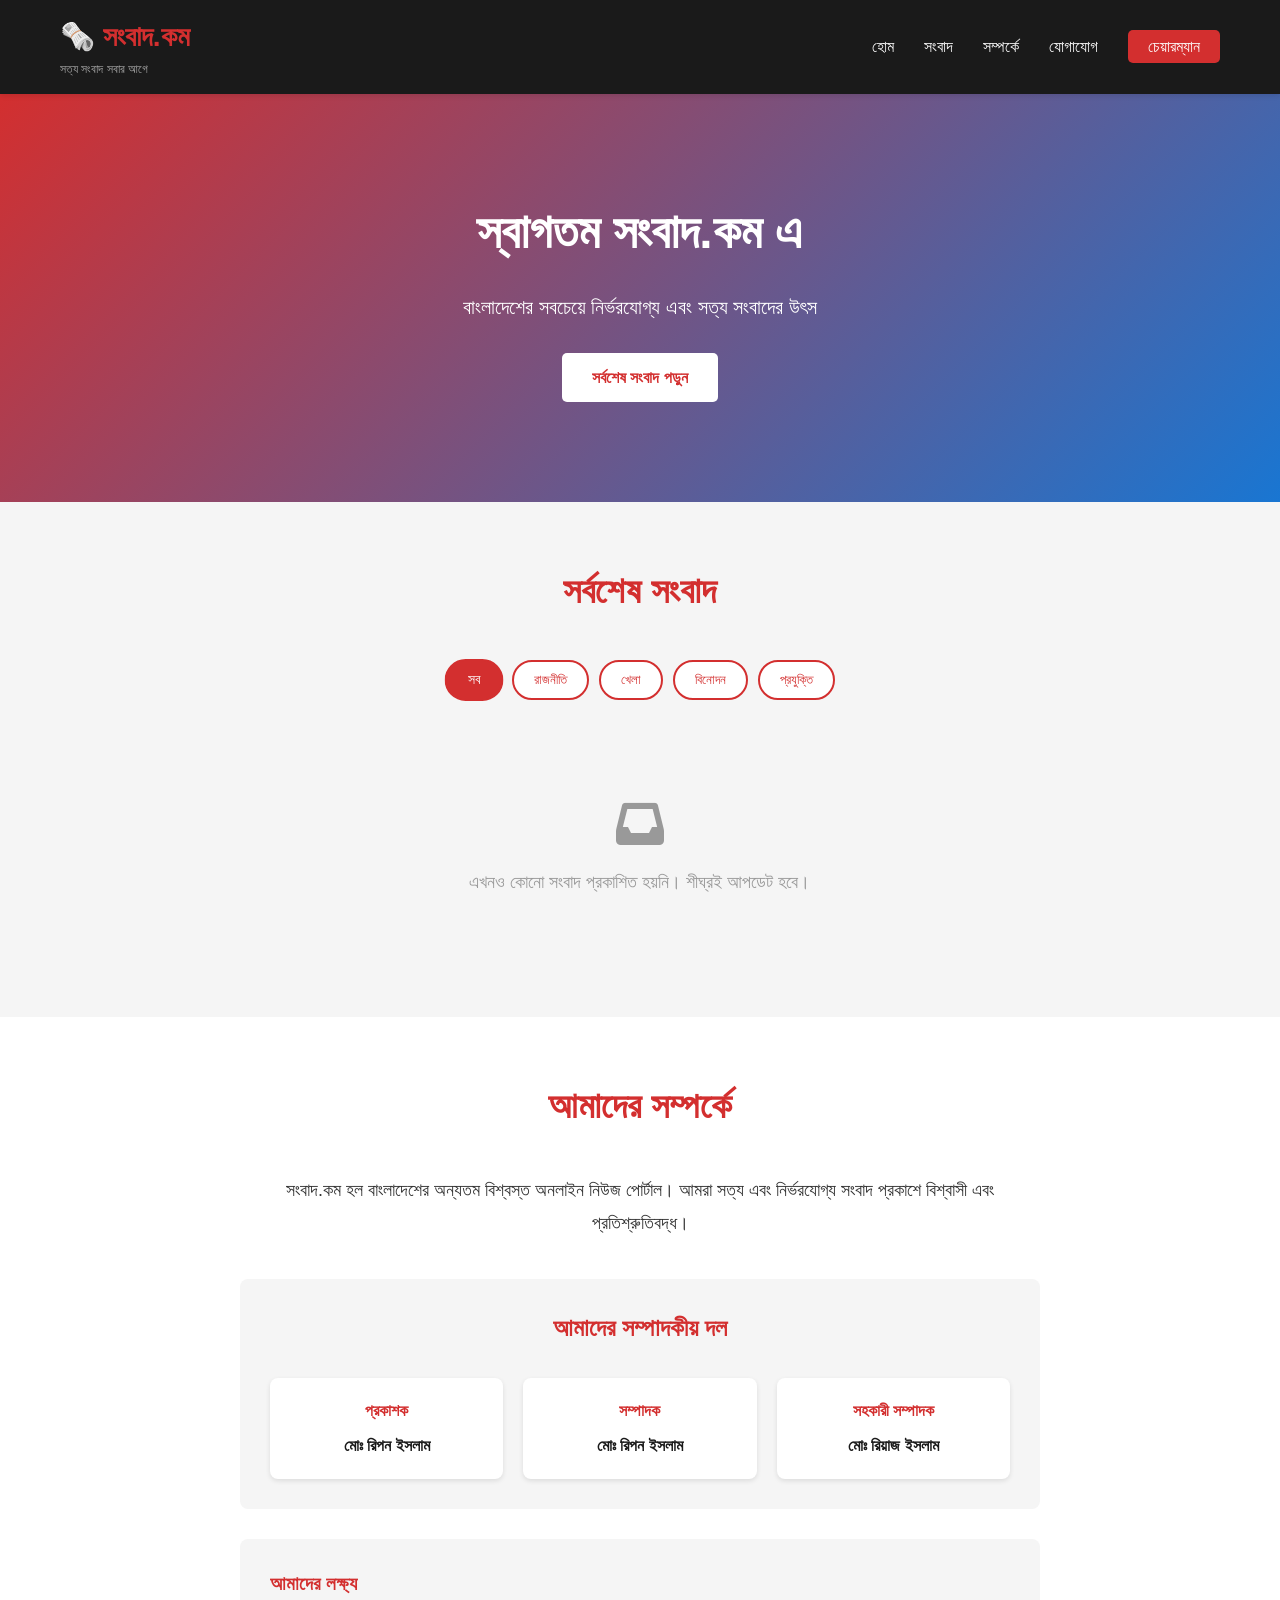
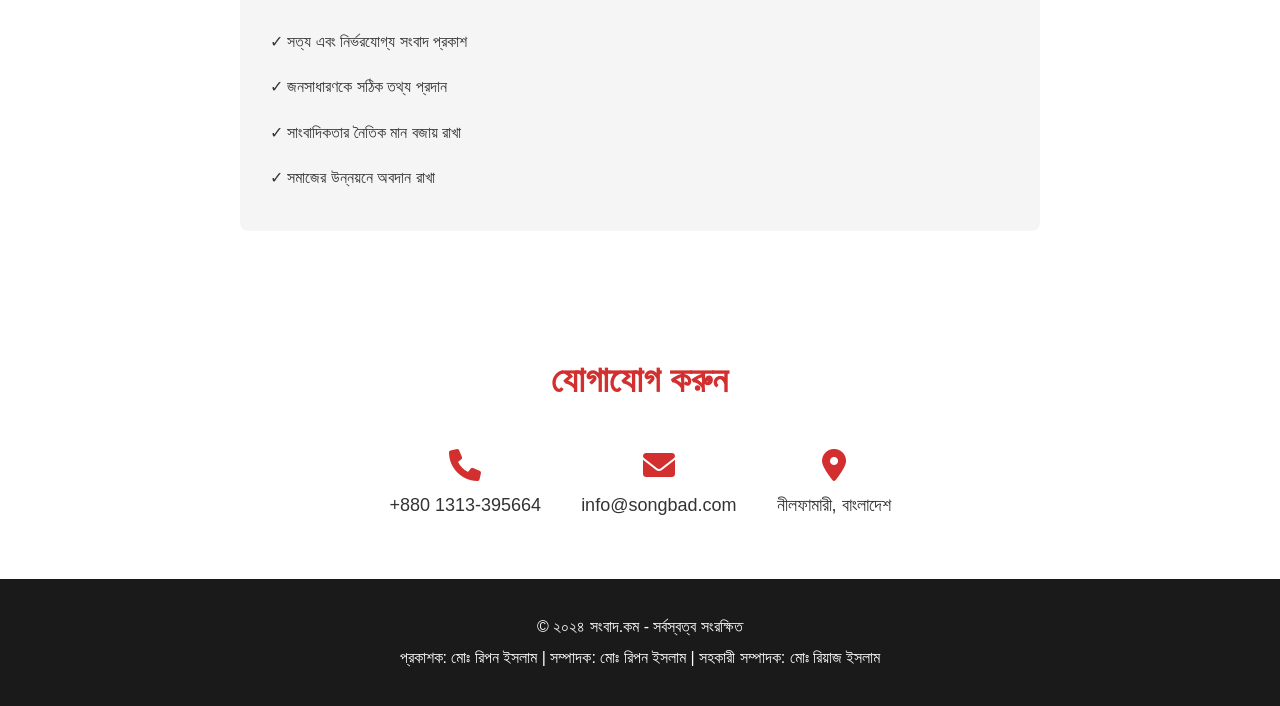
<file: index.html>
<!DOCTYPE html>
<html lang="bn">
<head>
    <meta charset="UTF-8">
    <meta name="viewport" content="width=device-width, initial-scale=1.0">
    <title>সংবাদ.কম - সত্য সংবাদ সবার আগে</title>
    <link rel="stylesheet" href="style.css">
    <link rel="stylesheet" href="https://cdnjs.cloudflare.com/ajax/libs/font-awesome/6.0.0/css/all.min.css">
</head>
<body>
    <!-- নেভিগেশন বার -->
    <nav class="navbar">
        <div class="container">
            <div class="nav-content">
                <div class="logo">
                    <h1>🗞️ সংবাদ.কম</h1>
                    <p>সত্য সংবাদ সবার আগে</p>
                </div>
                <ul class="nav-menu">
                    <li><a href="#home">হোম</a></li>
                    <li><a href="#news">সংবাদ</a></li>
                    <li><a href="#about">সম্পর্কে</a></li>
                    <li><a href="#contact">যোগাযোগ</a></li>
                    <li><a href="login.html" class="btn-login">চেয়ারম্যান</a></li>
                </ul>
            </div>
        </div>
    </nav>

    <!-- হিরো সেকশন -->
    <section class="hero" id="home">
        <div class="hero-content">
            <h2>স্বাগতম সংবাদ.কম এ</h2>
            <p>বাংলাদেশের সবচেয়ে নির্ভরযোগ্য এবং সত্য সংবাদের উৎস</p>
            <a href="#news" class="btn btn-primary">সর্বশেষ সংবাদ পড়ুন</a>
        </div>
    </section>

    <!-- সংবাদ সেকশন -->
    <section class="news-section" id="news">
        <div class="container">
            <h2>সর্বশেষ সংবাদ</h2>
            <div class="filter-buttons">
                <button class="filter-btn active" onclick="filterNews('all')">সব</button>
                <button class="filter-btn" onclick="filterNews('রাজনীতি')">রাজনীতি</button>
                <button class="filter-btn" onclick="filterNews('খেলা')">খেলা</button>
                <button class="filter-btn" onclick="filterNews('বিনোদন')">বিনোদন</button>
                <button class="filter-btn" onclick="filterNews('প্রযুক্তি')">প্রযুক্তি</button>
            </div>
            <div class="news-grid" id="newsContainer">
                <!-- সংবাদ এখানে লোড হবে -->
            </div>
        </div>
    </section>

    <!-- সম্পর্কে সেকশন -->
    <section class="about-section" id="about">
        <div class="container">
            <h2>আমাদের সম্পর্কে</h2>
            <div class="about-content">
                <p>সংবাদ.কম হল বাংলাদেশের অন্যতম বিশ্বস্ত অনলাইন নিউজ পোর্টাল। আমরা সত্য এবং নির্ভরযোগ্য সংবাদ প্রকাশে বিশ্বাসী এবং প্রতিশ্রুতিবদ্ধ।</p>
                
                <div class="team-info">
                    <h3>আমাদের সম্পাদকীয় দল</h3>
                    <div class="team-members">
                        <div class="team-member">
                            <h4>প্রকাশক</h4>
                            <p>মোঃ রিপন ইসলাম</p>
                        </div>
                        <div class="team-member">
                            <h4>সম্পাদক</h4>
                            <p>মোঃ রিপন ইসলাম</p>
                        </div>
                        <div class="team-member">
                            <h4>সহকারী সম্পাদক</h4>
                            <p>মোঃ রিয়াজ ইসলাম</p>
                        </div>
                    </div>
                </div>

                <div class="mission">
                    <h3>আমাদের লক্ষ্য</h3>
                    <ul>
                        <li>✓ সত্য এবং নির্ভরযোগ্য সংবাদ প্রকাশ</li>
                        <li>✓ জনসাধারণকে সঠিক তথ্য প্রদান</li>
                        <li>✓ সাংবাদিকতার নৈতিক মান বজায় রাখা</li>
                        <li>✓ সমাজের উন্নয়নে অবদান রাখা</li>
                    </ul>
                </div>
            </div>
        </div>
    </section>

    <!-- যোগাযোগ সেকশন -->
    <section class="contact-section" id="contact">
        <div class="container">
            <h2>যোগাযোগ করুন</h2>
            <div class="contact-info">
                <div class="contact-item">
                    <i class="fas fa-phone"></i>
                    <p>+880 1313-395664</p>
                </div>
                <div class="contact-item">
                    <i class="fas fa-envelope"></i>
                    <p>info@songbad.com</p>
                </div>
                <div class="contact-item">
                    <i class="fas fa-map-marker-alt"></i>
                    <p>নীলফামারী, বাংলাদেশ</p>
                </div>
            </div>
        </div>
    </section>

    <!-- ফুটার -->
    <footer>
        <div class="footer-content">
            <p>&copy; ২০২৪ সংবাদ.কম - সর্বস্বত্ব সংরক্ষিত</p>
            <p>প্রকাশক: মোঃ রিপন ইসলাম | সম্পাদক: মোঃ রিপন ইসলাম | সহকারী সম্পাদক: মোঃ রিয়াজ ইসলাম</p>
        </div>
    </footer>

    <script src="app.js"></script>
</body>
</html>
</file>
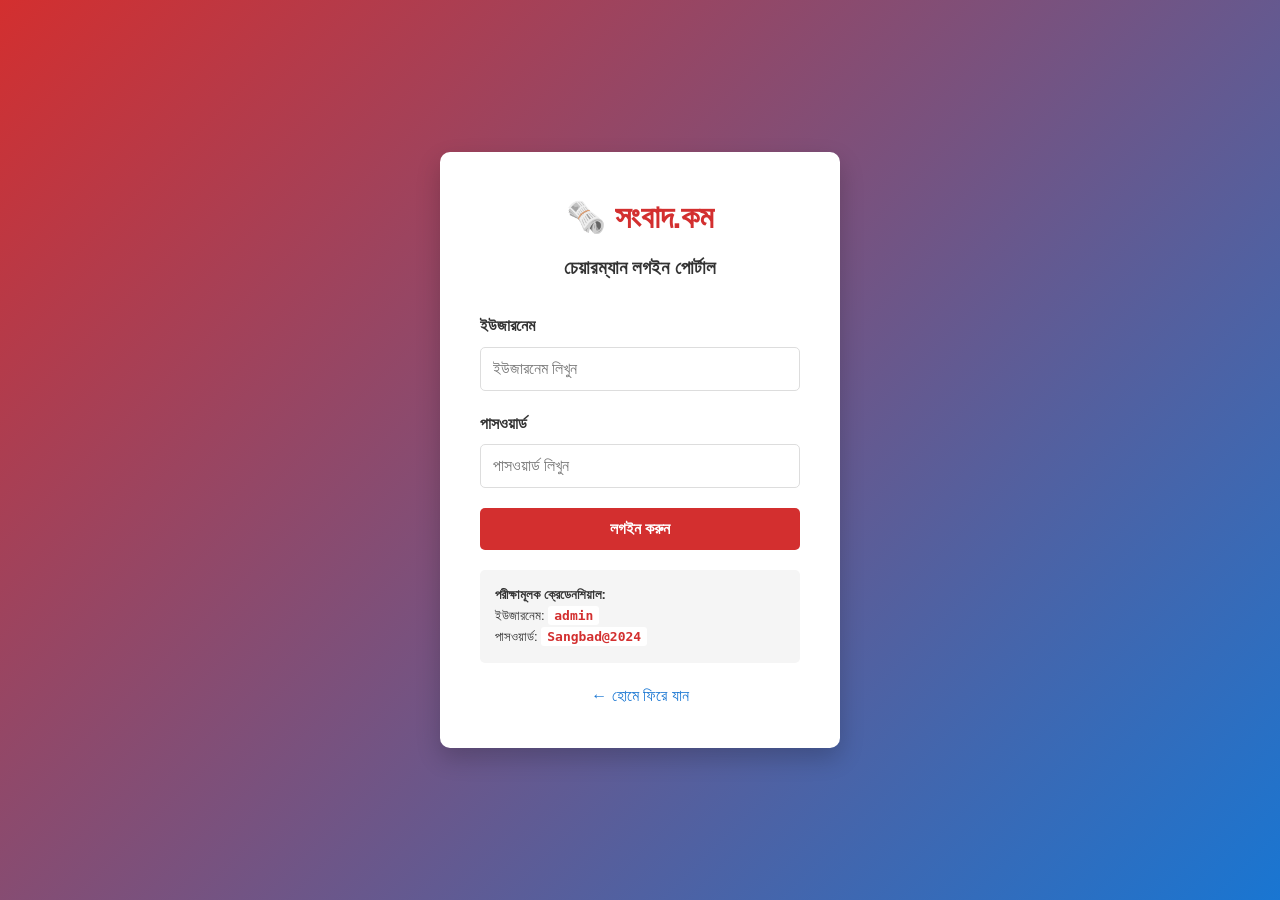
<file: dashboard.html>
<!DOCTYPE html>
<html lang="bn">
<head>
    <meta charset="UTF-8">
    <meta name="viewport" content="width=device-width, initial-scale=1.0">
    <title>ড্যাশবোর্ড - সংবাদ.কম</title>
    <link rel="stylesheet" href="style.css">
    <link rel="stylesheet" href="https://cdnjs.cloudflare.com/ajax/libs/font-awesome/6.0.0/css/all.min.css">
</head>
<body>
    <!-- নেভিগেশন -->
    <nav class="navbar">
        <div class="container">
            <div class="nav-content">
                <div class="logo">
                    <h1>🗞️ সংবাদ.কম</h1>
                    <p>চেয়ারম্যান ড্যাশবোর্ড</p>
                </div>
                <ul class="nav-menu">
                    <li><a href="index.html">← হোমে যান</a></li>
                    <li><a href="#" onclick="logout()" class="btn-logout">লগআউট</a></li>
                </ul>
            </div>
        </div>
    </nav>

    <!-- মূল কনটেন্ট -->
    <div class="dashboard-container">
        <aside class="sidebar">
            <div class="sidebar-menu">
                <a href="#" onclick="showSection('add-news')" class="menu-item active">
                    <i class="fas fa-plus-circle"></i> নতুন সংবাদ যোগ করুন
                </a>
                <a href="#" onclick="showSection('manage-news')" class="menu-item">
                    <i class="fas fa-list"></i> সংবাদ পরিচালনা করুন
                </a>
                <a href="#" onclick="showSection('profile')" class="menu-item">
                    <i class="fas fa-user-circle"></i> প্রোফাইল
                </a>
                <a href="#" onclick="showSection('statistics')" class="menu-item">
                    <i class="fas fa-chart-bar"></i> পরিসংখ্যান
                </a>
            </div>
        </aside>

        <main class="dashboard-content">
            <!-- নতুন সংবাদ যোগ করুন -->
            <section id="add-news" class="dashboard-section active">
                <h2><i class="fas fa-plus-circle"></i> নতুন সংবাদ যোগ করুন</h2>
                <form id="addNewsForm" class="news-form">
                    <div class="form-group">
                        <label>সংবাদের শিরোনাম *</label>
                        <input type="text" id="newsTitle" placeholder="আকর্ষণীয় শিরোনাম লিখুন" required>
                    </div>

                    <div class="form-group">
                        <label>বিস্তারিত বর্ণনা *</label>
                        <textarea id="newsDescription" placeholder="সংবাদের সম্পূর্ণ বর্ণনা লিখুন" rows="8" required></textarea>
                    </div>

                    <div class="form-row">
                        <div class="form-group">
                            <label>ক্যাটাগরি নির্বাচন করুন *</label>
                            <select id="newsCategory" required>
                                <option value="">-- নির্বাচন করুন --</option>
                                <option value="রাজনীতি">রাজনীতি</option>
                                <option value="খেলা">খেলা</option>
                                <option value="বিনোদন">বিনোদন</option>
                                <option value="প্রযুক্তি">প্রযুক্তি</option>
                                <option value="অর্থনীতি">অর্থনীতি</option>
                            </select>
                        </div>

                        <div class="form-group">
                            <label>সংবাদের গুরুত্ব</label>
                            <select id="newsImportance">
                                <option value="সাধারণ">সাধারণ</option>
                                <option value="গুরুত্বপূর্ণ">গুরুত্বপূর্ণ</option>
                                <option value="জরুরি">জরুরি</option>
                            </select>
                        </div>
                    </div>

                    <div class="form-group">
                        <label>ছবি আপলোড করুন (ঐচ্ছিক)</label>
                        <input type="file" id="newsImage" accept="image/*">
                        <small>সর্বোত্তম আকার: ৮০০x৪০০ পিক্সেল</small>
                    </div>

                    <button type="submit" class="btn btn-primary">✓ সংবাদ প্রকাশ করুন</button>
                </form>
                <div id="addNewsMessage"></div>
            </section>

            <!-- সংবাদ পরিচালনা করুন -->
            <section id="manage-news" class="dashboard-section">
                <h2><i class="fas fa-list"></i> সংবাদ পরিচালনা করুন</h2>
                <div id="newsList" class="news-management-list">
                    <!-- সংবাদ তালিকা এখানে লোড হবে -->
                </div>
            </section>

            <!-- প্রোফাইল -->
            <section id="profile" class="dashboard-section">
                <h2><i class="fas fa-user-circle"></i> চেয়ারম্যান প্রোফাইল</h2>
                <div class="profile-info">
                    <div class="profile-card">
                        <h3>প্রকাশক</h3>
                        <p class="profile-value">মোঃ রিপন ইসলাম</p>
                    </div>
                    <div class="profile-card">
                        <h3>সম্পাদক</h3>
                        <p class="profile-value">মোঃ রিপন ইসলাম</p>
                    </div>
                    <div class="profile-card">
                        <h3>সহকারী সম্পাদক</h3>
                        <p class="profile-value">মোঃ রিয়াজ ইসলাম</p>
                    </div>
                    <div class="profile-card">
                        <h3>পোর্টাল নাম</h3>
                        <p class="profile-value">সংবাদ.কম</p>
                    </div>
                </div>
            </section>

            <!-- পরিসংখ্যান -->
            <section id="statistics" class="dashboard-section">
                <h2><i class="fas fa-chart-bar"></i> পরিসংখ্যান</h2>
                <div class="statistics-container">
                    <div class="stat-card">
                        <i class="fas fa-newspaper"></i>
                        <h3 id="totalNews">০</h3>
                        <p>মোট সংবাদ</p>
                    </div>
                    <div class="stat-card">
                        <i class="fas fa-layer-group"></i>
                        <h3 id="totalCategories">৫</h3>
                        <p>মোট ক্যাটাগরি</p>
                    </div>
                    <div class="stat-card">
                        <i class="fas fa-calendar-alt"></i>
                        <h3 id="todayNews">০</h3>
                        <p>আজকের সংবাদ</p>
                    </div>
                </div>
            </section>
        </main>
    </div>

    <script src="dashboard.js"></script>
</body>
</html>
</file>
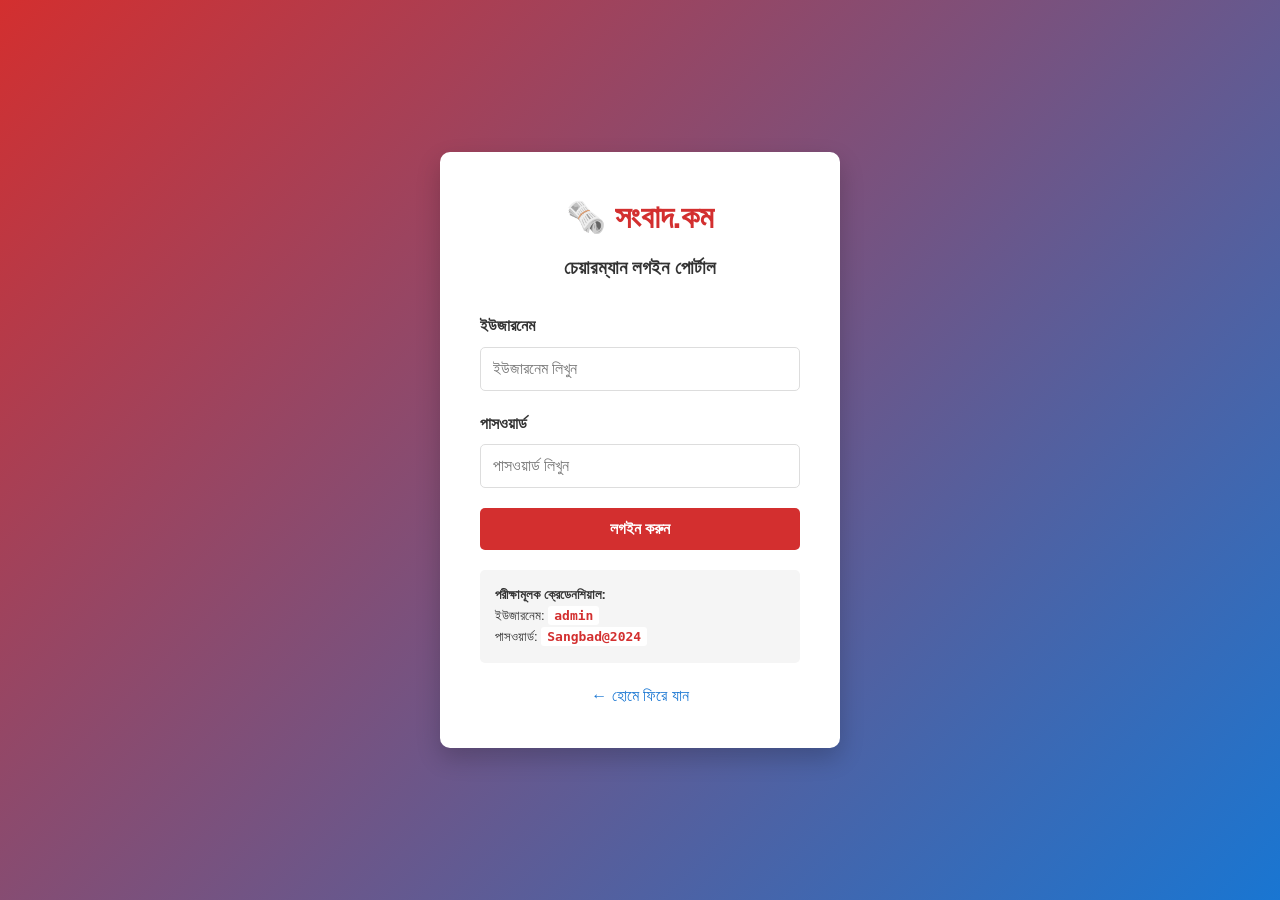
<file: login.html>
<!DOCTYPE html>
<html lang="bn">
<head>
    <meta charset="UTF-8">
    <meta name="viewport" content="width=device-width, initial-scale=1.0">
    <title>চেয়ারম্যান লগইন - সংবাদ.কম</title>
    <link rel="stylesheet" href="style.css">
    <link rel="stylesheet" href="https://cdnjs.cloudflare.com/ajax/libs/font-awesome/6.0.0/css/all.min.css">
</head>
<body class="login-body">
    <div class="login-container">
        <div class="login-box">
            <div class="login-header">
                <h1>🗞️ সংবাদ.কম</h1>
                <h3>চেয়ারম্যান লগইন পোর্টাল</h3>
            </div>

            <form id="loginForm">
                <div class="form-group">
                    <label for="username">ইউজারনেম</label>
                    <input type="text" id="username" placeholder="ইউজারনেম লিখুন" required>
                </div>

                <div class="form-group">
                    <label for="password">পাসওয়ার্ড</label>
                    <input type="password" id="password" placeholder="পাসওয়ার্ড লিখুন" required>
                </div>

                <button type="submit" class="btn btn-login-submit">লগইন করুন</button>
            </form>

            <div id="errorMessage" class="error-message" style="display:none;"></div>
            <div id="successMessage" class="success-message" style="display:none;"></div>

            <div class="login-info">
                <p><strong>পরীক্ষামূলক ক্রেডেনশিয়াল:</strong></p>
                <p>ইউজারনেম: <code>admin</code></p>
                <p>পাসওয়ার্ড: <code>Sangbad@2024</code></p>
            </div>

            <p class="login-footer">
                <a href="index.html">← হোমে ফিরে যান</a>
            </p>
        </div>
    </div>

    <script src="auth.js"></script>
</body>
</html>
</file>
<file: style.css>
* {
    margin: 0;
    padding: 0;
    box-sizing: border-box;
}

:root {
    --primary-color: #d32f2f;
    --secondary-color: #1976d2;
    --dark-color: #1a1a1a;
    --light-color: #f5f5f5;
    --text-color: #333;
    --success-color: #388e3c;
    --warning-color: #f57f17;
}

body {
    font-family: 'Segoe UI', Tahoma, Geneva, Verdana, sans-serif;
    line-height: 1.6;
    color: var(--text-color);
    background-color: #fff;
}

.container {
    max-width: 1200px;
    margin: 0 auto;
    padding: 0 20px;
}

/* নেভিগেশন */
.navbar {
    background-color: var(--dark-color);
    color: white;
    padding: 15px 0;
    position: sticky;
    top: 0;
    z-index: 100;
    box-shadow: 0 2px 5px rgba(0,0,0,0.1);
}

.nav-content {
    display: flex;
    justify-content: space-between;
    align-items: center;
}

.logo h1 {
    color: var(--primary-color);
    font-size: 28px;
}

.logo p {
    font-size: 12px;
    color: #aaa;
}

.nav-menu {
    display: flex;
    list-style: none;
    gap: 30px;
    align-items: center;
}

.nav-menu a {
    color: white;
    text-decoration: none;
    transition: color 0.3s;
}

.nav-menu a:hover {
    color: var(--primary-color);
}

.btn-login, .btn-logout {
    background-color: var(--primary-color);
    padding: 8px 20px;
    border-radius: 5px;
    cursor: pointer;
    border: none;
}

/* হিরো সেকশন */
.hero {
    background: linear-gradient(135deg, var(--primary-color) 0%, var(--secondary-color) 100%);
    color: white;
    padding: 100px 20px;
    text-align: center;
}

.hero-content h2 {
    font-size: 48px;
    margin-bottom: 20px;
    animation: slideDown 0.8s ease-out;
}

.hero-content p {
    font-size: 20px;
    margin-bottom: 30px;
    animation: slideUp 0.8s ease-out 0.2s both;
}

@keyframes slideDown {
    from {
        transform: translateY(-30px);
        opacity: 0;
    }
    to {
        transform: translateY(0);
        opacity: 1;
    }
}

@keyframes slideUp {
    from {
        transform: translateY(30px);
        opacity: 0;
    }
    to {
        transform: translateY(0);
        opacity: 1;
    }
}

.btn {
    padding: 12px 30px;
    border: none;
    border-radius: 5px;
    cursor: pointer;
    text-decoration: none;
    display: inline-block;
    transition: all 0.3s;
    font-size: 16px;
}

.btn-primary {
    background-color: white;
    color: var(--primary-color);
    font-weight: bold;
}

.btn-primary:hover {
    transform: translateY(-3px);
    box-shadow: 0 5px 15px rgba(0,0,0,0.2);
}

/* সংবাদ সেকশন */
.news-section {
    padding: 60px 20px;
    background-color: var(--light-color);
}

.news-section h2 {
    text-align: center;
    font-size: 36px;
    margin-bottom: 40px;
    color: var(--primary-color);
}

.filter-buttons {
    display: flex;
    justify-content: center;
    gap: 10px;
    margin-bottom: 40px;
    flex-wrap: wrap;
}

.filter-btn {
    padding: 10px 20px;
    border: 2px solid var(--primary-color);
    background-color: white;
    color: var(--primary-color);
    border-radius: 25px;
    cursor: pointer;
    transition: all 0.3s;
}

.filter-btn.active,
.filter-btn:hover {
    background-color: var(--primary-color);
    color: white;
    transform: scale(1.05);
}

.news-grid {
    display: grid;
    grid-template-columns: repeat(auto-fill, minmax(300px, 1fr));
    gap: 30px;
}

.news-card {
    background-color: white;
    border-radius: 8px;
    overflow: hidden;
    box-shadow: 0 2px 8px rgba(0,0,0,0.1);
    transition: all 0.3s;
    cursor: pointer;
}

.news-card:hover {
    transform: translateY(-5px);
    box-shadow: 0 5px 15px rgba(0,0,0,0.2);
}

.news-image {
    width: 100%;
    height: 200px;
    background-color: #ddd;
    overflow: hidden;
}

.news-image img {
    width: 100%;
    height: 100%;
    object-fit: cover;
}

.news-content {
    padding: 20px;
}

.news-category {
    display: inline-block;
    background-color: var(--primary-color);
    color: white;
    padding: 5px 12px;
    border-radius: 20px;
    font-size: 12px;
    margin-bottom: 10px;
}

.news-title {
    font-size: 18px;
    font-weight: bold;
    margin-bottom: 10px;
    color: var(--dark-color);
}

.news-description {
    font-size: 14px;
    color: #666;
    line-height: 1.5;
}

/* সম্পর্কে এবং যোগাযোগ */
.about-section,
.contact-section {
    padding: 60px 20px;
}

.about-section h2,
.contact-section h2 {
    font-size: 36px;
    margin-bottom: 40px;
    color: var(--primary-color);
    text-align: center;
}

.about-content {
    max-width: 800px;
    margin: 0 auto;
}

.about-content > p {
    font-size: 18px;
    line-height: 1.8;
    text-align: center;
    margin-bottom: 40px;
}

.team-info {
    background-color: var(--light-color);
    padding: 30px;
    border-radius: 8px;
    margin: 30px 0;
}

.team-info h3 {
    color: var(--primary-color);
    text-align: center;
    margin-bottom: 30px;
    font-size: 24px;
}

.team-members {
    display: grid;
    grid-template-columns: repeat(auto-fit, minmax(200px, 1fr));
    gap: 20px;
}

.team-member {
    background-color: white;
    padding: 20px;
    border-radius: 8px;
    text-align: center;
    box-shadow: 0 2px 5px rgba(0,0,0,0.1);
}

.team-member h4 {
    color: var(--primary-color);
    margin-bottom: 10px;
}

.team-member p {
    font-size: 16px;
    font-weight: bold;
    color: var(--dark-color);
}

.mission {
    background-color: var(--light-color);
    padding: 30px;
    border-radius: 8px;
    margin-top: 30px;
}

.mission h3 {
    color: var(--primary-color);
    margin-bottom: 20px;
}

.mission ul {
    list-style: none;
}

.mission li {
    padding: 10px 0;
    font-size: 16px;
    color: var(--text-color);
}

.contact-info {
    display: flex;
    justify-content: center;
    gap: 40px;
    flex-wrap: wrap;
    margin-top: 30px;
}

.contact-item {
    text-align: center;
}

.contact-item i {
    font-size: 32px;
    color: var(--primary-color);
    margin-bottom: 10px;
}

.contact-item p {
    font-size: 18px;
}

/* ফুটার */
footer {
    background-color: var(--dark-color);
    color: white;
    text-align: center;
    padding: 30px 20px;
}

.footer-content p {
    margin: 5px 0;
}

/* লগইন পেজ */
.login-body {
    background: linear-gradient(135deg, var(--primary-color) 0%, var(--secondary-color) 100%);
    display: flex;
    justify-content: center;
    align-items: center;
    min-height: 100vh;
}

.login-container {
    display: flex;
    justify-content: center;
    align-items: center;
    width: 100%;
}

.login-box {
    background-color: white;
    padding: 40px;
    border-radius: 10px;
    box-shadow: 0 10px 25px rgba(0,0,0,0.2);
    width: 100%;
    max-width: 400px;
}

.login-header {
    text-align: center;
    margin-bottom: 30px;
}

.login-header h1 {
    color: var(--primary-color);
    font-size: 32px;
    margin-bottom: 10px;
}

.login-header h3 {
    color: var(--text-color);
}

.form-group {
    margin-bottom: 20px;
}

.form-group label {
    display: block;
    margin-bottom: 8px;
    font-weight: 600;
    color: var(--text-color);
}

.form-group input,
.form-group textarea,
.form-group select {
    width: 100%;
    padding: 12px;
    border: 1px solid #ddd;
    border-radius: 5px;
    font-size: 16px;
    font-family: inherit;
}

.form-group input:focus,
.form-group textarea:focus,
.form-group select:focus {
    outline: none;
    border-color: var(--primary-color);
    box-shadow: 0 0 5px rgba(211, 47, 47, 0.3);
}

.btn-login-submit {
    width: 100%;
    background-color: var(--primary-color);
    color: white;
    padding: 12px;
    border: none;
    border-radius: 5px;
    font-size: 16px;
    font-weight: bold;
    cursor: pointer;
    transition: all 0.3s;
}

.btn-login-submit:hover {
    background-color: #b71c1c;
    transform: translateY(-2px);
    box-shadow: 0 5px 15px rgba(211, 47, 47, 0.3);
}

.error-message {
    color: #d32f2f;
    background-color: #ffebee;
    padding: 12px;
    border-radius: 5px;
    margin-top: 15px;
    text-align: center;
}

.success-message {
    color: #388e3c;
    background-color: #e8f5e9;
    padding: 12px;
    border-radius: 5px;
    margin-top: 15px;
    text-align: center;
}

.login-info {
    background-color: var(--light-color);
    padding: 15px;
    border-radius: 5px;
    margin-top: 20px;
    font-size: 13px;
}

.login-info code {
    background-color: white;
    padding: 2px 6px;
    border-radius: 3px;
    color: var(--primary-color);
    font-weight: bold;
}

.login-footer {
    text-align: center;
    margin-top: 20px;
}

.login-footer a {
    color: var(--secondary-color);
    text-decoration: none;
}

/* ড্যাশবোর্ড */
.dashboard-container {
    display: flex;
    min-height: calc(100vh - 70px);
}

.sidebar {
    width: 250px;
    background-color: var(--dark-color);
    padding: 20px;
    color: white;
}

.sidebar-menu {
    display: flex;
    flex-direction: column;
    gap: 10px;
}

.menu-item {
    padding: 15px;
    border-radius: 5px;
    color: white;
    text-decoration: none;
    transition: all 0.3s;
    display: flex;
    align-items: center;
    gap: 10px;
}

.menu-item:hover,
.menu-item.active {
    background-color: var(--primary-color);
    transform: translateX(5px);
}

.dashboard-content {
    flex: 1;
    padding: 40px;
    background-color: var(--light-color);
    overflow-y: auto;
}

.dashboard-section {
    display: none;
    animation: fadeIn 0.3s;
}

.dashboard-section.active {
    display: block;
}

@keyframes fadeIn {
    from {
        opacity: 0;
        transform: translateY(10px);
    }
    to {
        opacity: 1;
        transform: translateY(0);
    }
}

.dashboard-section h2 {
    color: var(--primary-color);
    margin-bottom: 30px;
    font-size: 28px;
}

.news-form {
    background-color: white;
    padding: 30px;
    border-radius: 8px;
    box-shadow: 0 2px 8px rgba(0,0,0,0.1);
}

.form-row {
    display: grid;
    grid-template-columns: 1fr 1fr;
    gap: 20px;
}

.profile-info {
    display: grid;
    grid-template-columns: repeat(auto-fit, minmax(250px, 1fr));
    gap: 20px;
}

.profile-card {
    background-color: white;
    padding: 20px;
    border-radius: 8px;
    box-shadow: 0 2px 8px rgba(0,0,0,0.1);
    text-align: center;
}

.profile-card h3 {
    color: var(--primary-color);
    margin-bottom: 10px;
}

.profile-value {
    font-size: 18px;
    font-weight: bold;
    color: var(--dark-color);
}

.news-management-list {
    background-color: white;
    padding: 20px;
    border-radius: 8px;
    box-shadow: 0 2px 8px rgba(0,0,0,0.1);
}

.news-item {
    display: flex;
    justify-content: space-between;
    align-items: center;
    padding: 15px;
    border-bottom: 1px solid #eee;
    transition: all 0.3s;
}

.news-item:hover {
    background-color: var(--light-color);
}

.news-item:last-child {
    border-bottom: none;
}

.news-item-title {
    font-weight: bold;
    color: var(--text-color);
}

.news-item-actions {
    display: flex;
    gap: 10px;
}

.btn-small {
    padding: 8px 15px;
    border: none;
    border-radius: 5px;
    cursor: pointer;
    font-size: 14px;
    transition: all 0.3s;
}

.btn-edit {
    background-color: var(--secondary-color);
    color: white;
}

.btn-delete {
    background-color: #f44336;
    color: white;
}

.btn-small:hover {
    opacity: 0.9;
    transform: translateY(-2px);
}

.statistics-container {
    display: grid;
    grid-template-columns: repeat(auto-fit, minmax(200px, 1fr));
    gap: 20px;
}

.stat-card {
    background-color: white;
    padding: 30px;
    border-radius: 8px;
    text-align: center;
    box-shadow: 0 2px 8px rgba(0,0,0,0.1);
}

.stat-card i {
    font-size: 40px;
    color: var(--primary-color);
    margin-bottom: 15px;
}

.stat-card h3 {
    font-size: 32px;
    color: var(--primary-color);
    margin-bottom: 10px;
}

.stat-card p {
    color: #666;
}

/* রেসপন্সিভ */
@media (max-width: 768px) {
    .nav-menu {
        gap: 15px;
    }

    .hero-content h2 {
        font-size: 32px;
    }

    .hero-content p {
        font-size: 16px;
    }

    .news-grid {
        grid-template-columns: 1fr;
    }

    .contact-info {
        flex-direction: column;
        gap: 20px;
    }

    .dashboard-container {
        flex-direction: column;
    }

    .sidebar {
        width: 100%;
    }

    .sidebar-menu {
        flex-direction: row;
        gap: 10px;
        overflow-x: auto;
    }

    .form-row {
        grid-template-columns: 1fr;
    }

    .team-members {
        grid-template-columns: 1fr;
    }
}
</file>
